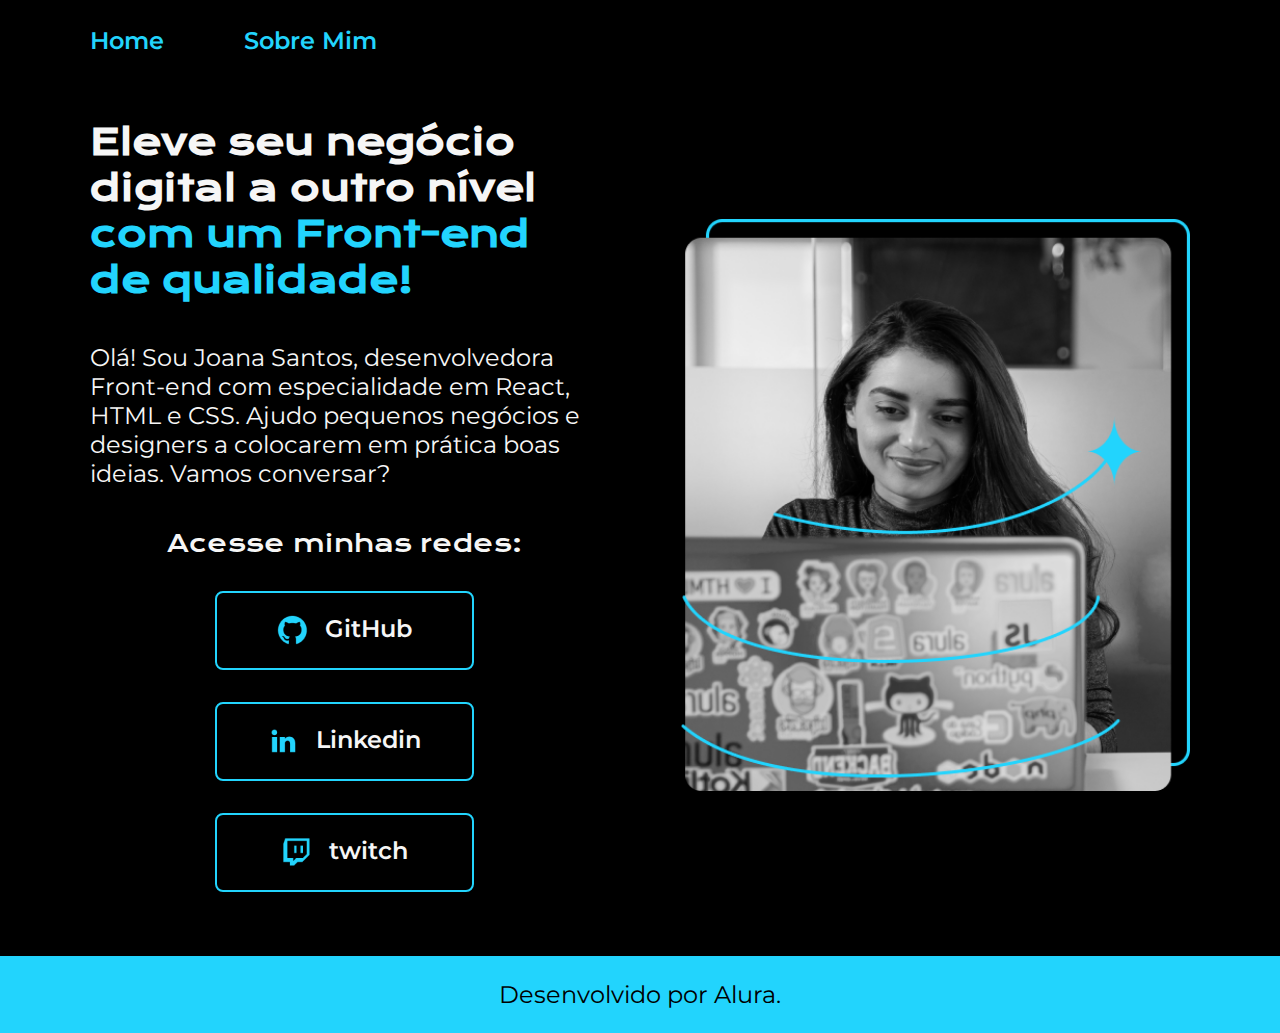
<file: index.html>
<!DOCTYPE html>
<html lang="pt-br">
<head>
    <meta charset="UTF-8">
    <meta http-equiv="X-UA -Compatible" content="IE=edge">
    <meta name="viewport" content="width=device-width, initial-scale=1.0">
    <title>Portfolio</title>
    <link rel="stylesheet" href="./styles/style.css">
</head>
<body>
    <header class="cabecalho">
        <nav class="cabecalho__menu">
            <a class="cabecalho__menu__link" href="index.htm">Home</a>
            <a class="cabecalho__menu__link" href="about.html">Sobre Mim</a>
        </nav>
    </header>
    <main class="apresentacao">
        <section class="apresentacao__conteudo">
            <h1 class="apresentacao__conteudo__titulo">Eleve seu negócio digital a outro nível <strong class="titulo-destaque">com um Front-end de qualidade!</strong></h1>
            <p class="apresentacao__conteudo__texto">Olá! Sou Joana Santos, desenvolvedora Front-end com especialidade em React, HTML e CSS. Ajudo pequenos negócios e designers a colocarem em prática boas ideias. Vamos conversar?</p>
            <div class="apresentacao__links">
                <h2 class="apresentacao__links__subtitulo">Acesse minhas redes:</h2>
                <a class="apresentacao__links__link" href="https://github.com/joseaugusto-olliver">
                    <img src="assets/github.png" alt="Logo github">
                    GitHub
                </a>
                <a class="apresentacao__links__link" href="https://www.linkedin.com/in/jos%C3%A9-augusto-oliveira-b18390152/?originalSubdomain=br">
                    <img src="assets/linkedin.png" alt="Logo linkedin">
                    Linkedin
                </a>
                <a class="apresentacao__links__link" href="">
                    <img src="assets/twitch.png" alt="Logo twitch">
                    twitch
                </a>
            </div>
        </section>
        <img class="apresentacao__imagem" src="assets/Imagem.png" alt="Foto de estudante de programação">
    </main>
    <footer class="rodape">
        <p>Desenvolvido por Alura.</p>
    </footer>    
</body>
</html>
</file>
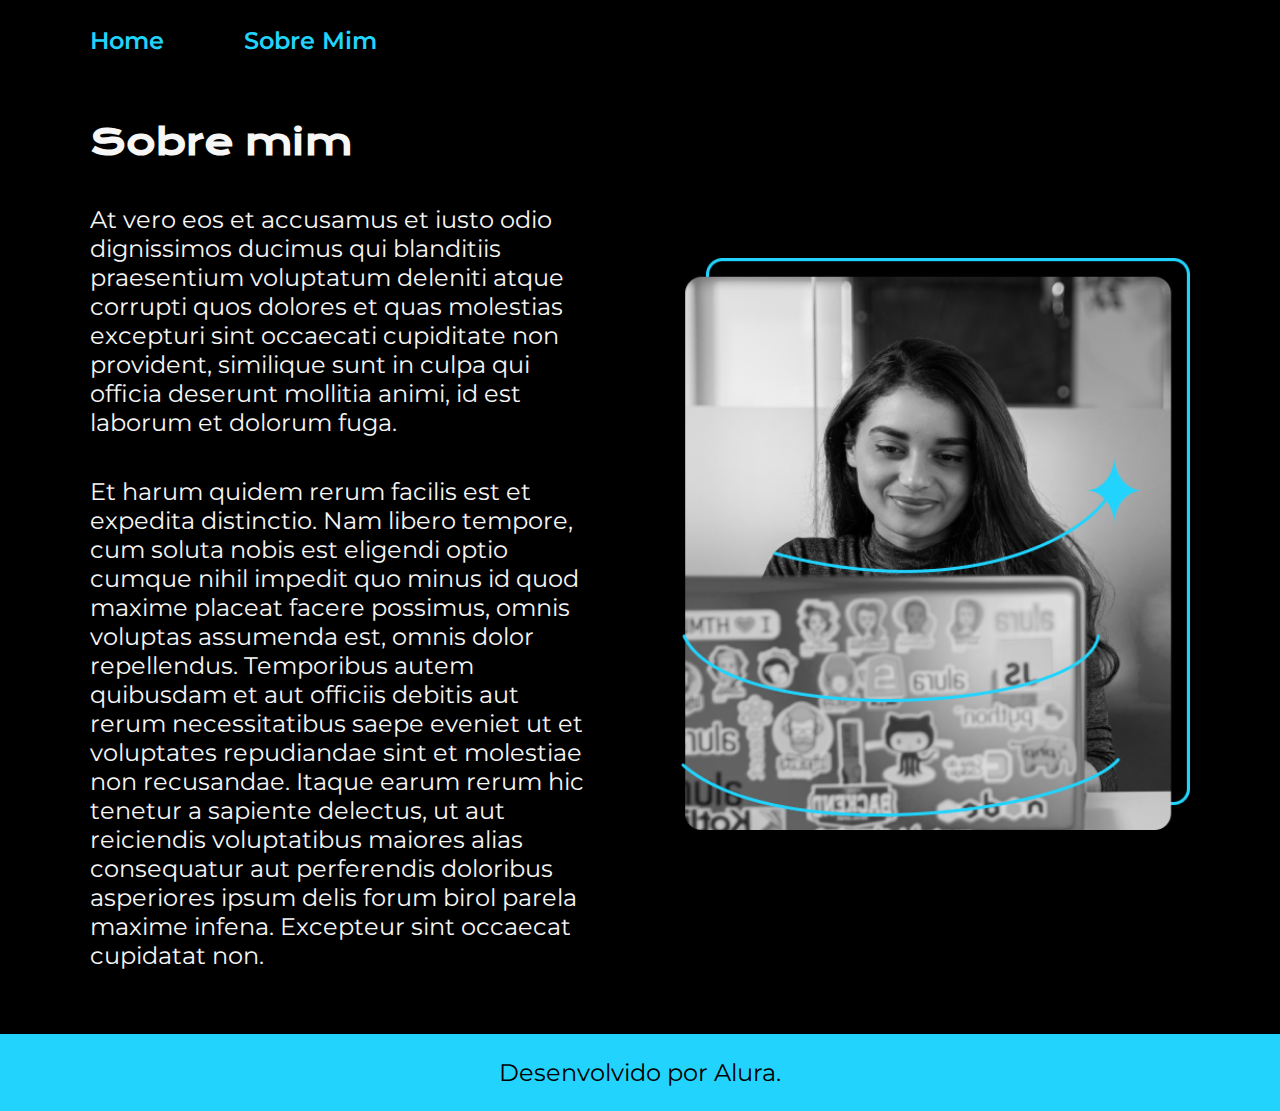
<file: about.html>
<!DOCTYPE html>
<html lang="pt-br">
<head>
    <meta charset="UTF-8">
    <meta http-equiv="X-UA-Compatible" content="IE=edge">
    <meta name="viewport" content="width=device-width, initial-scale=1.0">
    <title>Sobre mim</title>
    <link rel="stylesheet" href="./styles/style.css">
</head>
<body>
    <header class="cabecalho">
        <nav class="cabecalho__menu">
            <a class="cabecalho__menu__link" href="index.htm">Home</a>
            <a class="cabecalho__menu__link" href="about.html">Sobre Mim</a>
        </nav>
    </header>
    <main class="apresentacao">
        <section class="apresentacao__conteudo">
            <h1 class="apresentacao__conteudo__titulo">Sobre mim</h1>
            <p class="apresentacao__conteudo__texto">
                At vero eos et accusamus et iusto odio dignissimos ducimus qui blanditiis praesentium      voluptatum deleniti atque corrupti quos dolores et quas molestias excepturi sint occaecati cupiditate non provident, similique sunt in culpa qui officia deserunt mollitia animi, id est laborum et dolorum fuga.
            </p>
            <p class="apresentacao__conteudo__texto">
                Et harum quidem rerum facilis est et expedita distinctio. Nam libero tempore, cum soluta nobis est eligendi optio cumque nihil impedit quo minus id quod maxime placeat facere possimus, omnis voluptas assumenda est, omnis dolor repellendus. Temporibus autem quibusdam et aut officiis debitis aut rerum necessitatibus saepe eveniet ut et voluptates repudiandae sint et molestiae non recusandae. Itaque earum rerum hic tenetur a sapiente delectus, ut aut reiciendis voluptatibus maiores alias consequatur aut perferendis doloribus asperiores ipsum delis forum birol parela maxime infena. Excepteur sint occaecat cupidatat non.
            </p>
        </section>
        <img class="apresentacao__imagem" src="assets/Imagem.png" alt="Foto de estudante de programação">
    </main>
    <footer class="rodape">
        <p>Desenvolvido por Alura.</p>
    </footer>
</body>
</html>
</file>
<file: styles/style.css>
@import url('https://fonts.googleapis.com/css2?family=Krona+One&family=Montserrat:wght@400;600&display=swap');

* {
    margin: 0;
    padding: 0;
}

body {
    height: 100vh;
    box-sizing: border-box;
    background-color: black;
    color: #F6F6F6;
}

.cabecalho {
    padding: 2% 0% 0% 7%;
}

.cabecalho__menu {
    display: flex;
    gap: 80px;
}

.cabecalho__menu__link {
    font-family: 'Montserrat', sans-serif;
    font-size: 1.5rem;
    font-weight: 600;
    color: #22D4FD;
    text-decoration: none;
}

.apresentacao {
    padding: 5% 7%;
    display: flex;
    align-items: center;
    justify-content: space-between;
    gap: 82px;
}

.apresentacao__conteudo {
    width: 50%;
    display: flex;
    flex-direction: column;
    gap: 40px;
}

.apresentacao__conteudo__titulo {
    font-size: 2.25rem;
    font-family: 'Krona One', sans-serif;
}

.titulo-destaque {
    color: #22D4FD;
}

.apresentacao__conteudo__texto {
    font-size: 1.5rem;
    font-family: 'Montserrat', sans-serif;
}

.apresentacao__links {
    display: flex;
    flex-direction: column;
    justify-content: space-between;
    align-items: center;
    gap: 32px;
}

.apresentacao__links__subtitulo {
    font-family: 'Krona One', sans-serif;
    font-weight: 400; 
    font-size: 1.5rem;
}

.apresentacao__links__link {
    display: flex;
    justify-content: center;
    gap: 16px;
    width: 50%;
    text-align: center;
    border: 2px solid #22D4FD;
    border-radius: 8px;
    font-size: 1.5rem;
    font-weight: 600;
    padding: 21.5px 0;
    text-decoration: none;
    color: #F6F6F6;
    font-family: 'Montserrat', sans-serif;
}

.apresentacao__links__link:hover {
    background-color: #272727;
    font-size: 1.69rem;
    border: 3px solid #22D4FD;
}

.apresentacao__imagem {
    width: 50%;
}

.rodape {
    padding: 24px;
    color: black;
    background-color: #22D4FD;
    text-align: center;
    font-family: 'Montserrat', sans-serif;
    font-size: 1.5rem;
    font-weight: 400;
}

@media (max-width: 1200px) {
    .cabecalho {
        padding: 10%; 
    }

    .cabecalho__menu {
        justify-content: center;
    }

    .apresentacao {
        flex-direction: column-reverse;
        padding: 5%;
    }

    .apresentacao__conteudo {
        width: auto;
    }
}
</file>
